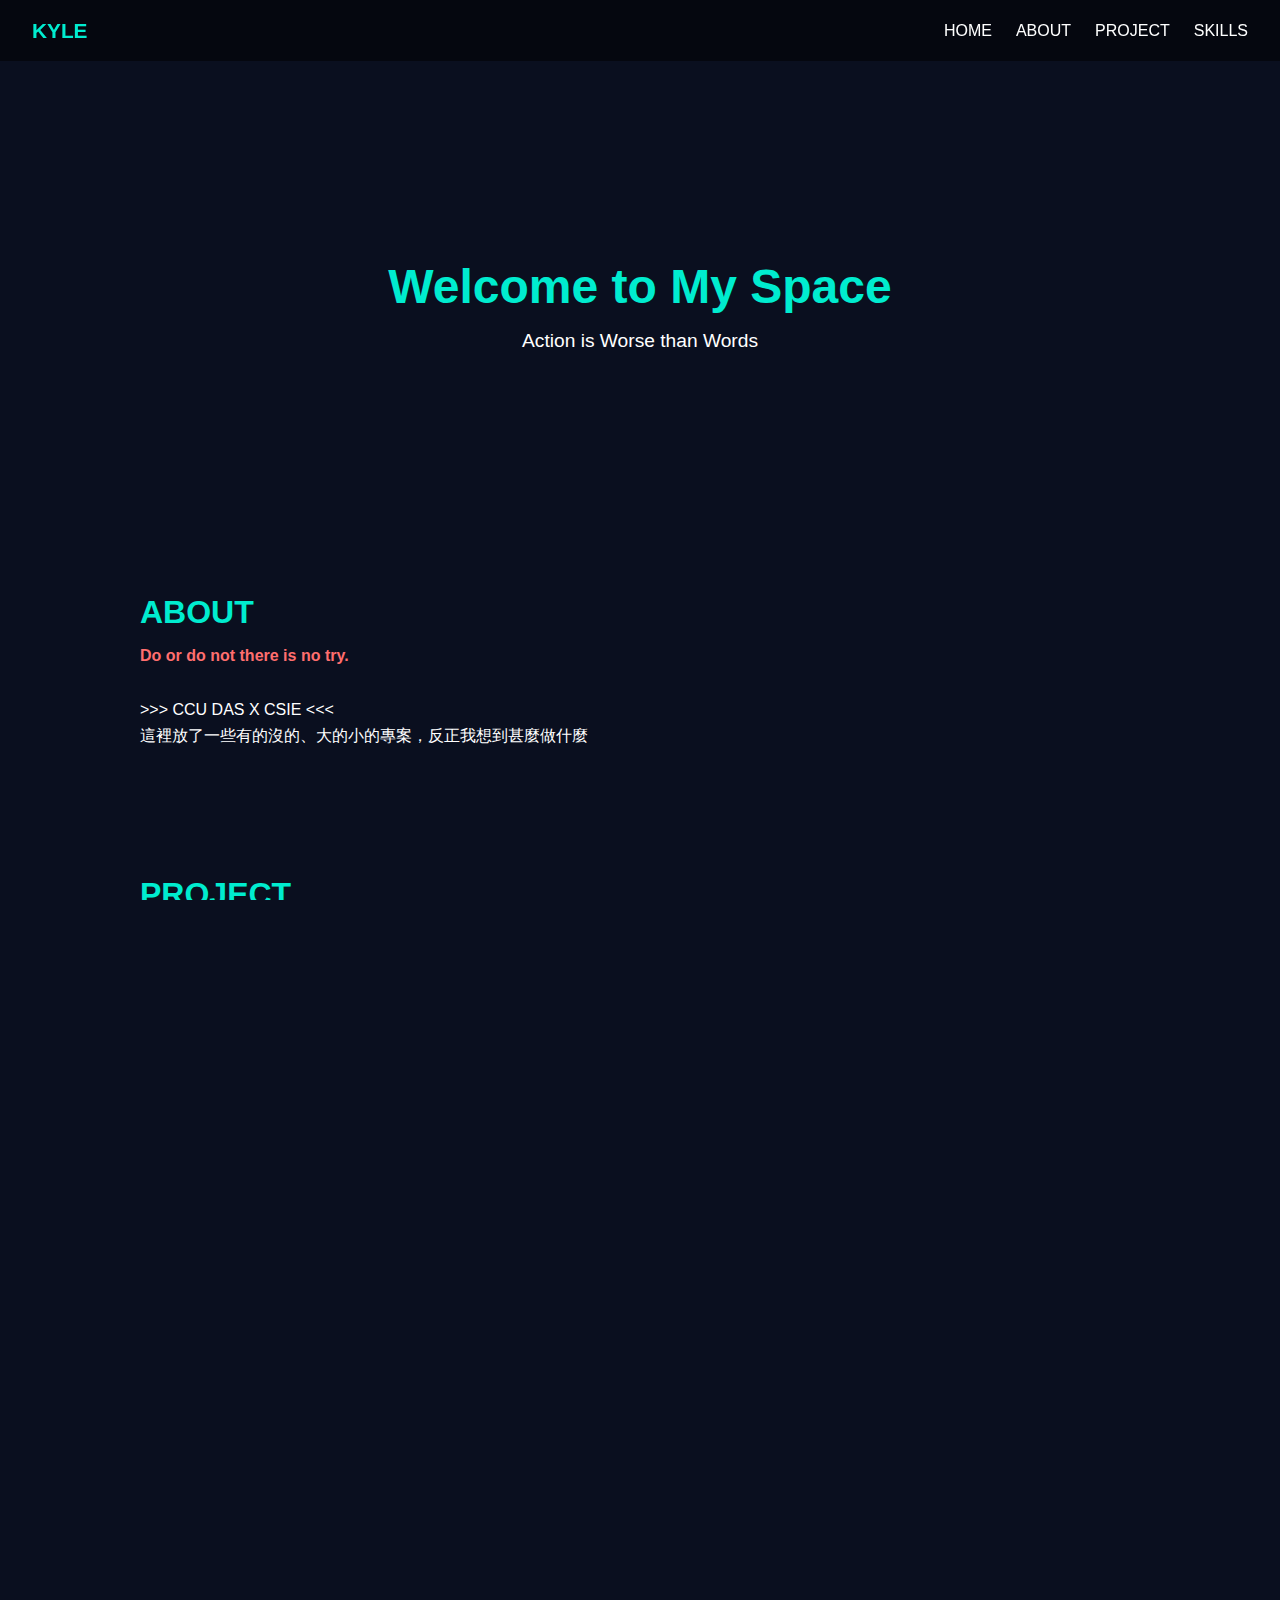
<file: index.html>
<!DOCTYPE html>
<html lang="zh-Hant">
<head>
  <meta charset="UTF-8" />
  <title>Kyle's Web</title>
  <meta name="viewport" content="width=device-width, initial-scale=1.0" />
  <!-- 引用外部CSS -->
  <link rel="stylesheet" href="styles.css" />
</head>
<body id="top">

  <!-- 頁首 (Sticky Header) -->
  <header class="header-section">
    <div class="logo">
      <!-- 圖片LOGO -->
      <h1>KYLE</h1>
    </div>
    <nav class="nav">
      <ul>
        <li><a href="#top">HOME</a></li>
        <li><a href="#about">ABOUT</a></li>
        <li><a href="#project">PROJECT</a></li>
        <li><a href="#skills">SKILLS</a></li>
      </ul>
    </nav>
  </header>

  <!-- Hero -->
  <section class="hero-section">
    <div class="hero-content">
      <h2>Welcome to My Space</h2>
      <p>Action is Worse than    Words</p>
    </div>
  </section>

  <!-- ABOUT 區域 -->
  <section id="about" class="about-section">
    <div class="inner-container">
      <h2 class="section-title">ABOUT</h2>
      <p class="motto-text">Do or do not there is no try.</p>
      <div class="about-text">
        <p>>>> CCU DAS X CSIE <<< <br>這裡放了一些有的沒的、大的小的專案，反正我想到甚麼做什麼</p>
      </div>
    </div>
  </section>

  <!-- PROJECT 區域 -->
  <section id="project" class="projects-section">
    <div class="inner-container">
      <h2 class="section-title">PROJECT</h2>

      <!-- 專案卡片 -->
      <div class="project-card">
        <h3>SLIDING</h3>
        <p>SLIDING是一款用UE5開發的中世紀奇幻風格2D橫向小遊戲，目標是獲取更多金幣蒐集許多SLIDER並與他們踏上旅途挑戰更高的關卡!</p>
        <div class="button-group">
          <a href="https://github.com/heetah/Final" class="btn neon-btn" target="_blank">View on GitHub</a>
          <a href="#none" class="btn neon-btn disabled" tabindex="-1" aria-disabled="true">Download</a>
          <a href="#none" class="btn neon-btn disabled">View in Page</a>
        </div>
      </div>

      <div class="project-card">
        <h3>Arduino Project</h3>
        <p>這裡有許多我製作的Arduino小專案，歡迎參考~</p>
        <div class="button-group">
          <a href="https://github.com/LU-MENG-YU/Arduino-Project" class="btn neon-btn" target="_blank">View on GitHub</a>
          <a href="#none" class="btn neon-btn disabled" tabindex="-1" aria-disabled="true">Download</a>
          <a href="#none" class="btn neon-btn disabled">View in Page</a>
        </div>
      </div>

      <div class="project-card">
        <h3>PBEG</h3>
        <p>Pokémon Ball Evolution Game 合成精靈球獲得更大更高級的精靈球吧~<br>目標是大師球!!!</p>
        <div class="button-group">
          <a href="https://github.com/410736030/PBEG" class="btn neon-btn" target="_blank">View on GitHub</a>
          <a href="#none" class="btn neon-btn disabled" tabindex="-1" aria-disabled="true">Download</a>
          <a href="PBEG.html" class="btn neon-btn">View in Page</a>
        </div>
      </div>

      <div class="project-card">
        <h3>Neon Shooter</h3>
        <p>Neon Shooter是一款在網頁上運行的 直向射擊遊戲。玩家控制飛船左右移動、發射子彈以擊敗不斷出現的敵人，並獲得更高的分數。</p>
        <div class="button-group">
          <a href="https://github.com/LU-MENG-YU/Neon-Shooter" class="btn neon-btn" target="_blank">View on GitHub</a>
          <a href="#none" class="btn neon-btn disabled" tabindex="-1" aria-disabled="true">Download</a>
          <a href="NeonShooter.html" class="btn neon-btn">View in Page</a>
        </div>
      </div>

    </div>
  </section>

  <!-- SKILLS -->
  <section id="skills" class="skills-section">
    <div class="inner-container">
      <h2 class="section-title">SKILLS</h2>
        <div class="skill-trees-container">
          
          <!-- 左邊：CSIE 技能樹 -->
          <div class="skill-tree skill-tree-csie">
            <h3>CSIE</h3>
            <ul>

              <li>
                <div class="skill-node">Programming</div>
                <ul>
                  <li>
                    <div class="skill-node">C / C++</div>
                  </li>
                  <li>
                    <div class="skill-node">Python</div>
                  </li>
                </ul>
              </li>

              <li>
                <div class="skill-node">Web Dev</div>
                <ul>
                  <li><div class="skill-node">HTML / CSS / JS</div></li>
                </ul>
              </li>

              <li>
                <div class="skill-node">Game Dev</div>
                <ul>
                  <li><div class="skill-node">UE5</div></li>
                  <li><div class="skill-node">Unity (Learning)</div></li>
                </ul>
              </li>

              <li>
                <div class="skill-node">Study</div>
                <ul>
                  <li><div class="skill-node">Approximation algorithms (Learning)</div></li>
                </ul>
              </li>

              <li>
                <div class="skill-node">Others</div>
                <ul>
                  <li><div class="skill-node">Line Bot (Learning)</div></li>
                </ul>
              </li>

            </ul>
          </div>
      
          <!-- 右邊：DAS 技能樹 (紅色 + 霓虹效果) -->
          <div class="skill-tree skill-tree-das">
            <h3>DAS</h3>
            <ul>

              <li>
                <div class="skill-node">Swimming</div>
                <ul>
                  <li><div class="skill-node">游泳C級裁判證</div></li>
                  <li><div class="skill-node">游泳C級教練證</div></li>
                </ul>
              </li>

              <li>
                <div class="skill-node">Modern Pentathlon</div>
                <ul>
                  <li><div class="skill-node">現代五項C級裁判證</div></li>
                </ul>
              </li>

              <li>
                <div class="skill-node">Others</div>
                <ul>
                  <li><div class="skill-node">SMRI<br>自體筋膜放鬆指導員</div></li>
                </ul>
              </li>

            </ul>
          </div>
    
        </div>
    </div>
  </section>
  

  <!-- 頁尾 -->
  <footer class="footer-section">
    <p>© 2025 KYLE,LU. All Rights Reserved.</p>
  </footer>

  <script src="script.js"></script>
</body>
</html>
</file>
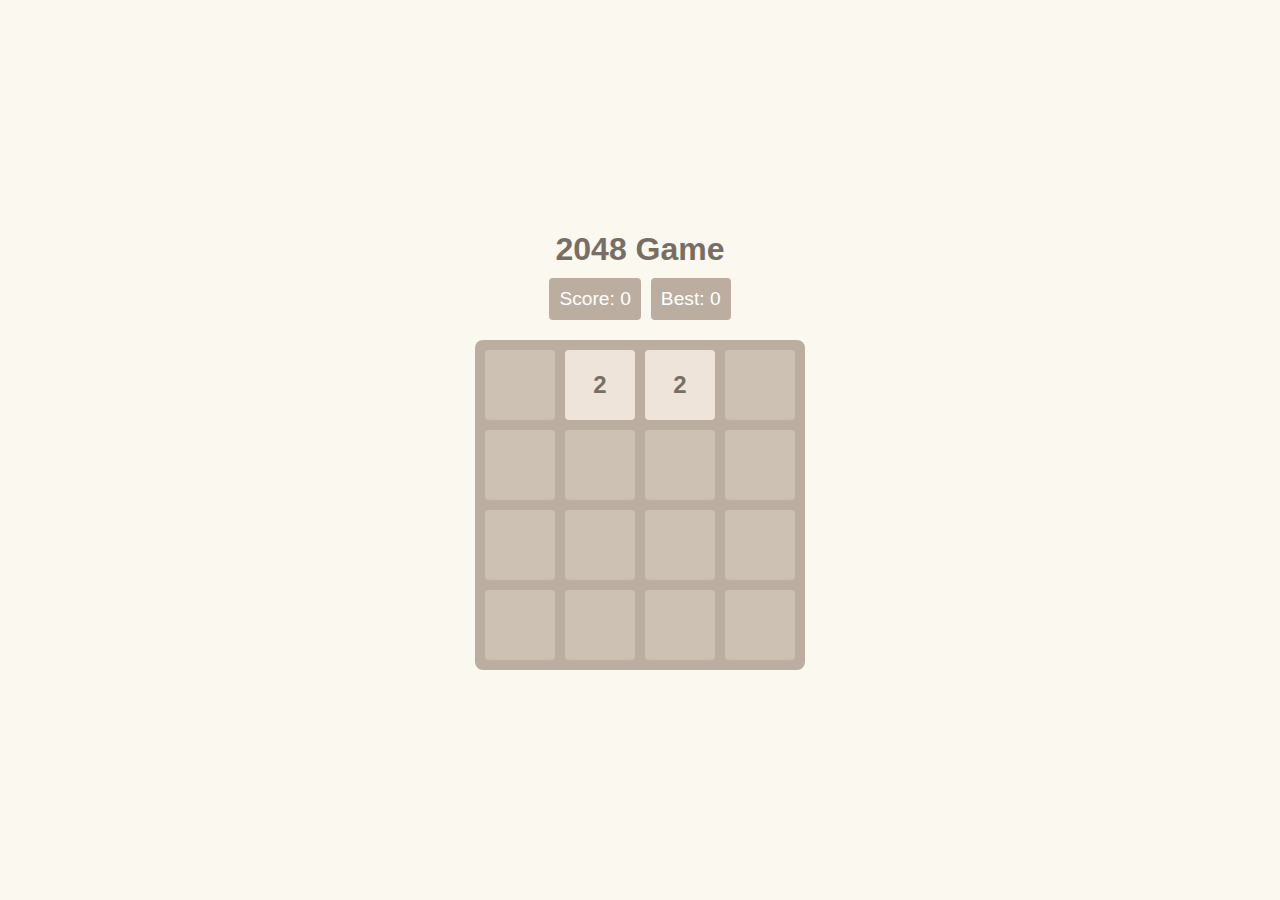
<file: 2048.html>
<!DOCTYPE html>
<html lang="en">
<head>
    <meta charset="UTF-8">
    <meta name="viewport" content="width=device-width, initial-scale=1.0">
    <title>2048 Game</title>
    <style>
        body {
            margin: 0;
            font-family: Arial, sans-serif;
            display: flex;
            justify-content: center;
            align-items: center;
            height: 100vh;
            background-color: #faf8ef;
        }

        #game-container {
            display: flex;
            flex-direction: column;
            align-items: center;
        }

        #header {
            text-align: center;
        }

        #header h1 {
            font-size: 2em;
            margin: 0;
            color: #776e65;
        }

        #header .score-container {
            display: flex;
            justify-content: center;
            gap: 10px;
            margin-top: 10px;
        }

        .score {
            background: #bbada0;
            color: #fff;
            font-size: 1.2em;
            padding: 10px;
            border-radius: 4px;
        }

        #game-board {
            display: grid;
            grid-template-columns: repeat(4, 1fr);
            gap: 10px;
            background-color: #bbada0;
            padding: 10px;
            border-radius: 8px;
            margin-top: 20px;
        }

        .tile {
            width: 70px;
            height: 70px;
            background-color: #cdc1b4;
            border-radius: 4px;
            display: flex;
            justify-content: center;
            align-items: center;
            font-size: 1.5em;
            font-weight: bold;
            color: #776e65;
        }

        #game-over {
            display: none;
            position: absolute;
            top: 0;
            left: 0;
            width: 100%;
            height: 100%;
            background: rgba(0, 0, 0, 0.5);
            color: white;
            font-size: 2em;
            font-weight: bold;
            justify-content: center;
            align-items: center;
            flex-direction: column;
            z-index: 1000;
        }

        #restart-button {
            margin-top: 20px;
            padding: 10px 20px;
            background: #8f7a66;
            color: white;
            border: none;
            border-radius: 5px;
            font-size: 1em;
            cursor: pointer;
        }

        @media (max-width: 600px) {
            .tile {
                width: 50px;
                height: 50px;
                font-size: 1em;
            }

            #game-board {
                gap: 5px;
                padding: 5px;
            }
        }
    </style>
</head>
<body>
    <div id="game-container">
        <div id="header">
            <h1>2048 Game</h1>
            <div class="score-container">
                <div class="score" id="current-score">Score: 0</div>
                <div class="score" id="best-score">Best: 0</div>
            </div>
        </div>
        <div id="game-board"></div>
        <div id="game-over">
            <div>Game Over</div>
            <button id="restart-button">Restart</button>
        </div>
    </div>

    <script>
        // Game Variables
        const boardSize = 4;
        let board = [];
        let score = 0;
        let touchStartX = 0;
        let touchStartY = 0;
        let touchEndX = 0;
        let touchEndY = 0;

        document.addEventListener('touchmove', function (e) {
            e.preventDefault();
        }, { passive: false });


        // Utility Functions
        const saveBestScore = () => {
            const bestScore = localStorage.getItem('bestScore') || 0;
            if (score > bestScore) {
                localStorage.setItem('bestScore', score);
            }
        };

        const loadBestScore = () => {
            return localStorage.getItem('bestScore') || 0;
        };

        const updateScoreDisplay = () => {
            document.getElementById('current-score').textContent = `Score: ${score}`;
            document.getElementById('best-score').textContent = `Best: ${loadBestScore()}`;
        };

        const initBoard = () => {
            board = Array(boardSize).fill().map(() => Array(boardSize).fill(0));
            addRandomTile();
            addRandomTile();
            renderBoard();
        };

        const addRandomTile = () => {
            const emptyCells = [];
            board.forEach((row, i) => {
                row.forEach((cell, j) => {
                    if (cell === 0) emptyCells.push([i, j]);
                });
            });
            if (emptyCells.length > 0) {
                const [x, y] = emptyCells[Math.floor(Math.random() * emptyCells.length)];
                board[x][y] = Math.random() > 0.1 ? 2 : 4;
            }
        };

        const renderBoard = () => {
            const gameBoard = document.getElementById('game-board');
            gameBoard.innerHTML = '';
            board.forEach(row => {
                row.forEach(cell => {
                    const tile = document.createElement('div');
                    tile.className = 'tile';
                    tile.textContent = cell > 0 ? cell : '';
                    tile.style.backgroundColor = getTileColor(cell);
                    gameBoard.appendChild(tile);
                });
            });
        };

        const getTileColor = value => {
            const colors = {
                0: '#cdc1b4',
                2: '#eee4da',
                4: '#ede0c8',
                8: '#f2b179',
                16: '#f59563',
                32: '#f67c5f',
                64: '#f65e3b',
                128: '#edcf72',
                256: '#edcc61',
                512: '#edc850',
                1024: '#edc53f',
                2048: '#edc22e'
            };
            return colors[value] || '#3c3a32';
        };

        const slideRow = row => {
            const nonZero = row.filter(val => val);
            const zeros = Array(boardSize - nonZero.length).fill(0);
            return [...nonZero, ...zeros];
        };

        const combineRow = row => {
            for (let i = 0; i < row.length - 1; i++) {
                if (row[i] === row[i + 1] && row[i] !== 0) {
                    row[i] *= 2;
                    row[i + 1] = 0;
                    score += row[i];
                }
            }
            return row;
        };

        const slideAndCombine = row => combineRow(slideRow(row));

        const rotateBoard = () => {
            const newBoard = Array(boardSize).fill().map(() => Array(boardSize).fill(0));
            for (let i = 0; i < boardSize; i++) {
                for (let j = 0; j < boardSize; j++) {
                    newBoard[j][boardSize - 1 - i] = board[i][j];
                }
            }
            return newBoard;
        };

        const isGameOver = () => {
            for (let i = 0; i < boardSize; i++) {
                for (let j = 0; j < boardSize; j++) {
                    if (board[i][j] === 0) return false;
                    if (j < boardSize - 1 && board[i][j] === board[i][j + 1]) return false;
                    if (i < boardSize - 1 && board[i][j] === board[i + 1][j]) return false;
                }
            }
            return true;
        };

        const handleGameOver = () => {
            document.getElementById('game-over').style.display = 'flex';
        };

        const handleMove = direction => {
            let rotated = false;
            if (direction === 'up' || direction === 'down') {
                board = rotateBoard();
                rotated = true;
            }

            if (direction === 'right' || direction === 'down') {
                board = board.map(row => slideAndCombine(row.reverse()).reverse());
            } else {
                board = board.map(row => slideAndCombine(row));
            }

            if (rotated) {
                board = rotateBoard();
                board = rotateBoard();
                board = rotateBoard();
            }

            addRandomTile();
            renderBoard();
            updateScoreDisplay();
            saveBestScore();

            if (isGameOver()) {
                handleGameOver();
            }
        };

        const handleTouchStart = e => {
            touchStartX = e.touches[0].clientX;
            touchStartY = e.touches[0].clientY;
        };

        const handleTouchEnd = e => {
            touchEndX = e.changedTouches[0].clientX;
            touchEndY = e.changedTouches[0].clientY;

            const dx = touchEndX - touchStartX;
            const dy = touchEndY - touchStartY;

            if (Math.abs(dx) > Math.abs(dy)) {
                if (dx > 0) {
                    handleMove('right');
                } else {
                    handleMove('left');
                }
            } else {
                if (dy > 0) {
                    handleMove('up');
                } else {
                    handleMove('down');
                }
            }
        };

        document.addEventListener('keydown', e => {
            switch (e.key) {
                case 'ArrowUp':
                    handleMove('down');
                    break;
                case 'ArrowDown':
                    handleMove('up');
                    break;
                case 'ArrowLeft':
                    handleMove('left');
                    break;
                case 'ArrowRight':
                    handleMove('right');
                    break;
            }
        });

        document.addEventListener('touchstart', handleTouchStart);
        document.addEventListener('touchend', handleTouchEnd);

        document.getElementById('restart-button').addEventListener('click', () => {
            score = 0;
            initBoard();
            updateScoreDisplay();
            document.getElementById('game-over').style.display = 'none';
        });

        // Initialize Game
        initBoard();
        updateScoreDisplay();
    </script>
</body>
</html>
</file>
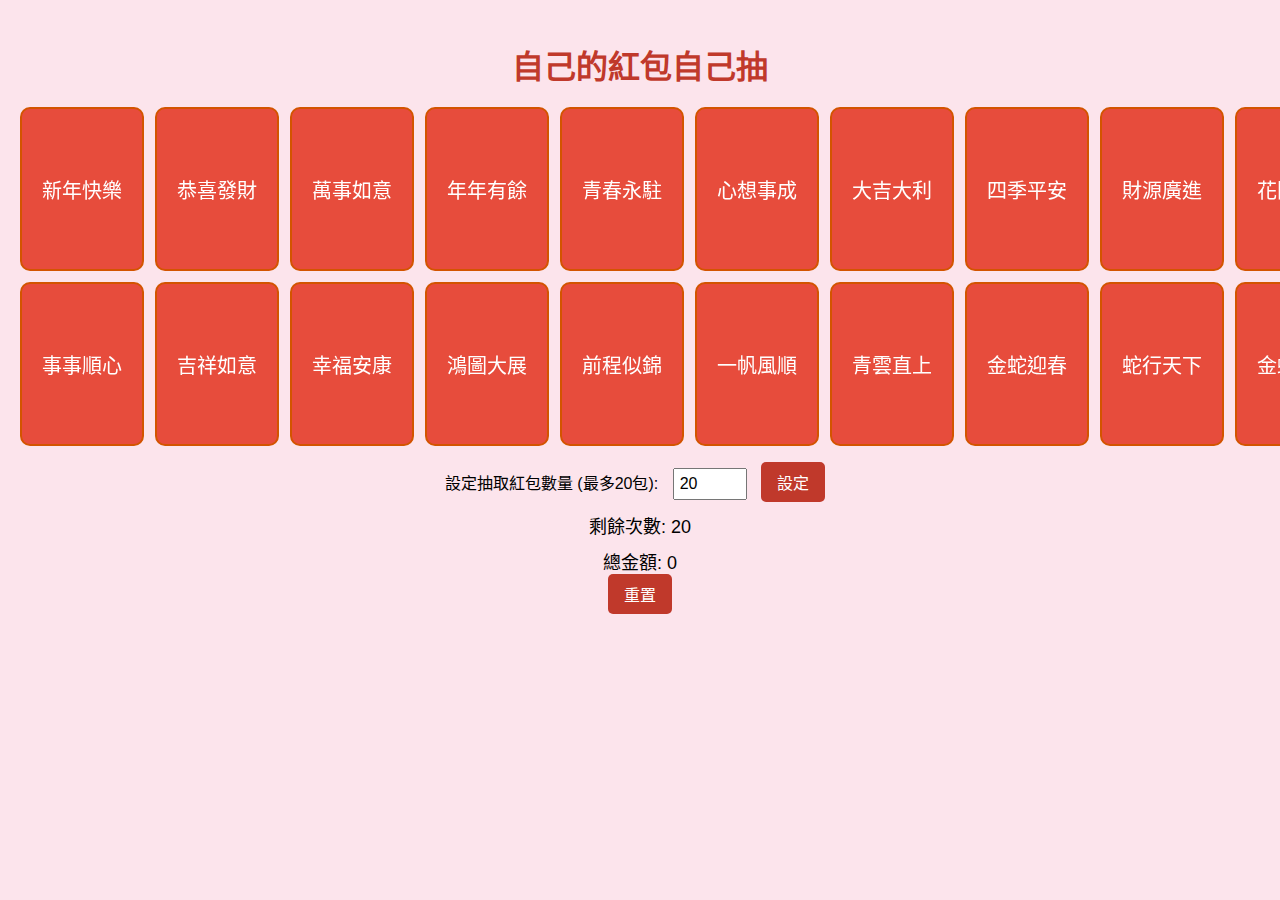
<file: envelopelottery.html>
<!DOCTYPE html>
<html lang="zh-TW">
<head>
  <meta charset="UTF-8">
  <title>自己的紅包自己抽</title>
  <style>
    /* 基本樣式 */
    body {
      font-family: Arial, sans-serif;
      background-color: #fce4ec; /* 柔和背景色 */
      margin: 0;
      padding: 20px;
      text-align: center;
    }
    h1 {
      color: #c0392b;
      margin-bottom: 20px;
    }
    /* 卡牌（紅包）容器 */
    .envelope-container {
      display: grid;
      grid-template-columns: repeat(10, 1fr);
      grid-gap: 15px;
      justify-items: center;
      margin-bottom: 0px;
    }
    /* 卡牌基礎設定，採用 3D 翻轉效果 */
    .card {
      width: 120px;
      height: 160px;
      perspective: 1000px;
      cursor: pointer;
    }
    .card-inner {
      position: relative;
      width: 100%;
      height: 100%;
      transition: transform 0.6s;
      transform-style: preserve-3d;
    }
    /* 當卡牌加上 .flipped 時，執行翻轉 */
    .card.flipped .card-inner {
      transform: rotateY(180deg);
    }
    .card-face {
      position: absolute;
      width: 100%;
      height: 100%;
      backface-visibility: hidden;
      border: 2px solid #d35400;
      border-radius: 10px;
      display: flex;
      align-items: center;
      justify-content: center;
    }
    /* 紅包封面：紅底白字 */
    .card-front {
      background-color: #e74c3c;
      color: #fff;
      font-size: 20px;
    }
    /* 翻轉後顯示的獎金面：金色背景、深紅文字 */
    .card-back {
      background-color: #f1c40f;
      color: #c0392b;
      font-size: 24px;
      transform: rotateY(180deg);
    }
    /* 控制區：設定抽包數、顯示剩餘次數、總金額及重置按鈕 */
    .controls {
      margin-top: 20px;
    }
    .controls input[type="number"] {
      width: 60px;
      padding: 5px;
      font-size: 16px;
      margin-left: 10px;
    }
    .controls button {
      padding: 8px 16px;
      font-size: 16px;
      margin: 0 10px;
      background-color: #c0392b;
      color: #fff;
      border: none;
      border-radius: 5px;
      cursor: pointer;
    }
    .controls button:hover {
      background-color: #e74c3c;
    }
    .info {
      font-size: 18px;
      margin-top: 10px;
    }
  </style>
</head>
<body>
  <h1>自己的紅包自己抽</h1>
  
  <!-- 紅包卡牌容器：10個卡牌以兩排顯示 -->
  <div class="envelope-container">
    <!-- 每個卡牌內含一個 card-inner，裡面有正面與反面 -->
    <div class="card envelope" data-index="0">
      <div class="card-inner">
        <div class="card-face card-front">新年快樂</div>
        <div class="card-face card-back"><span class="prize"></span></div>
      </div>
    </div>
    <div class="card envelope" data-index="1">
      <div class="card-inner">
        <div class="card-face card-front">恭喜發財</div>
        <div class="card-face card-back"><span class="prize"></span></div>
      </div>
    </div>
    <div class="card envelope" data-index="2">
      <div class="card-inner">
        <div class="card-face card-front">萬事如意</div>
        <div class="card-face card-back"><span class="prize"></span></div>
      </div>
    </div>
    <div class="card envelope" data-index="3">
      <div class="card-inner">
        <div class="card-face card-front">年年有餘</div>
        <div class="card-face card-back"><span class="prize"></span></div>
      </div>
    </div>
    <div class="card envelope" data-index="4">
      <div class="card-inner">
        <div class="card-face card-front">青春永駐</div>
        <div class="card-face card-back"><span class="prize"></span></div>
      </div>
    </div>
    <div class="card envelope" data-index="5">
      <div class="card-inner">
        <div class="card-face card-front">心想事成</div>
        <div class="card-face card-back"><span class="prize"></span></div>
      </div>
    </div>
    <div class="card envelope" data-index="6">
      <div class="card-inner">
        <div class="card-face card-front">大吉大利</div>
        <div class="card-face card-back"><span class="prize"></span></div>
      </div>
    </div>
    <div class="card envelope" data-index="7">
      <div class="card-inner">
        <div class="card-face card-front">四季平安</div>
        <div class="card-face card-back"><span class="prize"></span></div>
      </div>
    </div>
    <div class="card envelope" data-index="8">
      <div class="card-inner">
        <div class="card-face card-front">財源廣進</div>
        <div class="card-face card-back"><span class="prize"></span></div>
      </div>
    </div>
    <div class="card envelope" data-index="9">
      <div class="card-inner">
        <div class="card-face card-front">花開富貴</div>
        <div class="card-face card-back"><span class="prize"></span></div>
      </div>
    </div>
    <div class="card envelope" data-index="0">
        <div class="card-inner">
          <div class="card-face card-front">事事順心</div>
          <div class="card-face card-back"><span class="prize"></span></div>
        </div>
      </div>
      <div class="card envelope" data-index="1">
        <div class="card-inner">
          <div class="card-face card-front">吉祥如意</div>
          <div class="card-face card-back"><span class="prize"></span></div>
        </div>
      </div>
      <div class="card envelope" data-index="2">
        <div class="card-inner">
          <div class="card-face card-front">幸福安康</div>
          <div class="card-face card-back"><span class="prize"></span></div>
        </div>
      </div>
      <div class="card envelope" data-index="3">
        <div class="card-inner">
          <div class="card-face card-front">鴻圖大展</div>
          <div class="card-face card-back"><span class="prize"></span></div>
        </div>
      </div>
      <div class="card envelope" data-index="4">
        <div class="card-inner">
          <div class="card-face card-front">前程似錦</div>
          <div class="card-face card-back"><span class="prize"></span></div>
        </div>
      </div>
      <div class="card envelope" data-index="5">
        <div class="card-inner">
          <div class="card-face card-front">一帆風順</div>
          <div class="card-face card-back"><span class="prize"></span></div>
        </div>
      </div>
      <div class="card envelope" data-index="6">
        <div class="card-inner">
          <div class="card-face card-front">青雲直上</div>
          <div class="card-face card-back"><span class="prize"></span></div>
        </div>
      </div>
      <div class="card envelope" data-index="7">
        <div class="card-inner">
          <div class="card-face card-front">金蛇迎春</div>
          <div class="card-face card-back"><span class="prize"></span></div>
        </div>
      </div>
      <div class="card envelope" data-index="8">
        <div class="card-inner">
          <div class="card-face card-front">蛇行天下</div>
          <div class="card-face card-back"><span class="prize"></span></div>
        </div>
      </div>
      <div class="card envelope" data-index="9">
        <div class="card-inner">
          <div class="card-face card-front">金蛇添翼</div>
          <div class="card-face card-back"><span class="prize"></span></div>
        </div>
      </div>
  </div>
  
  <!-- 控制區：設定抽取包數、顯示剩餘次數與總金額、重置按鈕 -->
  <div class="controls">
    <label for="drawCount">設定抽取紅包數量 (最多20包): </label>
    <input type="number" id="drawCount" value="20" min="1" max="20">
    <button id="setDrawCount">設定</button>
    <div class="info">剩餘次數: <span id="remainingDraws">20</span></div>
    <div class="info">總金額: <span id="totalAmount">0</span></div>
    <button id="resetBtn">重置</button>
  </div>
  
  <script>
    /**********************
     * 後台獎金機率設定 *
     * 可依需求修改金額與機率 (注意所有機率總和必須為 1)
     **********************/
    const prizeConfig = [
      { amount: 10, probability:  0.40 },
      { amount: 20, probability:  0.30 },
      { amount: 50, probability:  0.20 },
      { amount: 100, probability: 0.10 }
    ];

    // 遊戲初始狀態
    let totalAmount = 0;
    let remainingDraws = 20; // 預設可抽包數
    let maxDraws = 20;     // 由使用者設定

    // 取得頁面上各項元素
    const remainingDrawsDisplay = document.getElementById("remainingDraws");
    const totalAmountDisplay = document.getElementById("totalAmount");
    const drawCountInput = document.getElementById("drawCount");
    const setDrawCountButton = document.getElementById("setDrawCount");
    const resetButton = document.getElementById("resetBtn");
    const envelopes = document.querySelectorAll(".envelope");

    // 更新介面上的剩餘次數與總金額
    function updateUI() {
      remainingDrawsDisplay.textContent = remainingDraws;
      totalAmountDisplay.textContent = totalAmount;
    }

    // 依機率取得一筆獎金數值
    function getRandomPrize() {
      let rand = Math.random();
      let cumulative = 0;
      for (let i = 0; i < prizeConfig.length; i++) {
        cumulative += prizeConfig[i].probability;
        if (rand < cumulative) {
          return prizeConfig[i].amount;
        }
      }
      return 0;
    }

    // 為每個紅包卡牌加入點擊事件
    envelopes.forEach(card => {
      card.addEventListener("click", function() {
        // 若該卡牌已翻開或剩餘抽取次數用完，就不處理
        if (card.classList.contains("flipped") || remainingDraws <= 0) {
          return;
        }
        // 加上 .flipped 觸發翻轉動畫
        card.classList.add("flipped");
        // 取得顯示獎金的區域
        const prizeElem = card.querySelector(".prize");
        // 模擬動畫延遲 (約 300ms 後顯示獎金)
        setTimeout(() => {
          const prize = getRandomPrize();
          // 如果金額為 0 則顯示鼓勵語「再接再厲」
          prizeElem.textContent = prize > 0 ? prize : "再接再厲";
          totalAmount += prize;
          remainingDraws--;
          updateUI();
        }, 300);
      });
    });

    // 「設定」按鈕：設定可抽取紅包數量 (需介於 1 ~ 20)
    setDrawCountButton.addEventListener("click", function() {
      let count = parseInt(drawCountInput.value);
      if (isNaN(count) || count < 1 || count > envelopes.length) {
        alert("請輸入 1 到 20 之間的數字");
        drawCountInput.value = maxDraws;
        return;
      }
      maxDraws = count;
      remainingDraws = count;
      // 設定後重置遊戲（所有紅包回復未翻開）
      resetGame();
      updateUI();
    });

    // 重置遊戲狀態：所有紅包回復、總金額與剩餘次數重設
    function resetGame() {
      totalAmount = 0;
      remainingDraws = maxDraws;
      envelopes.forEach(card => {
        card.classList.remove("flipped");
        const prizeElem = card.querySelector(".prize");
        prizeElem.textContent = "";
      });
      updateUI();
    }

    // 「重置」按鈕事件
    resetButton.addEventListener("click", function() {
      resetGame();
    });

    // 初始更新 UI
    updateUI();
  </script>
</body>
</html>
</file>
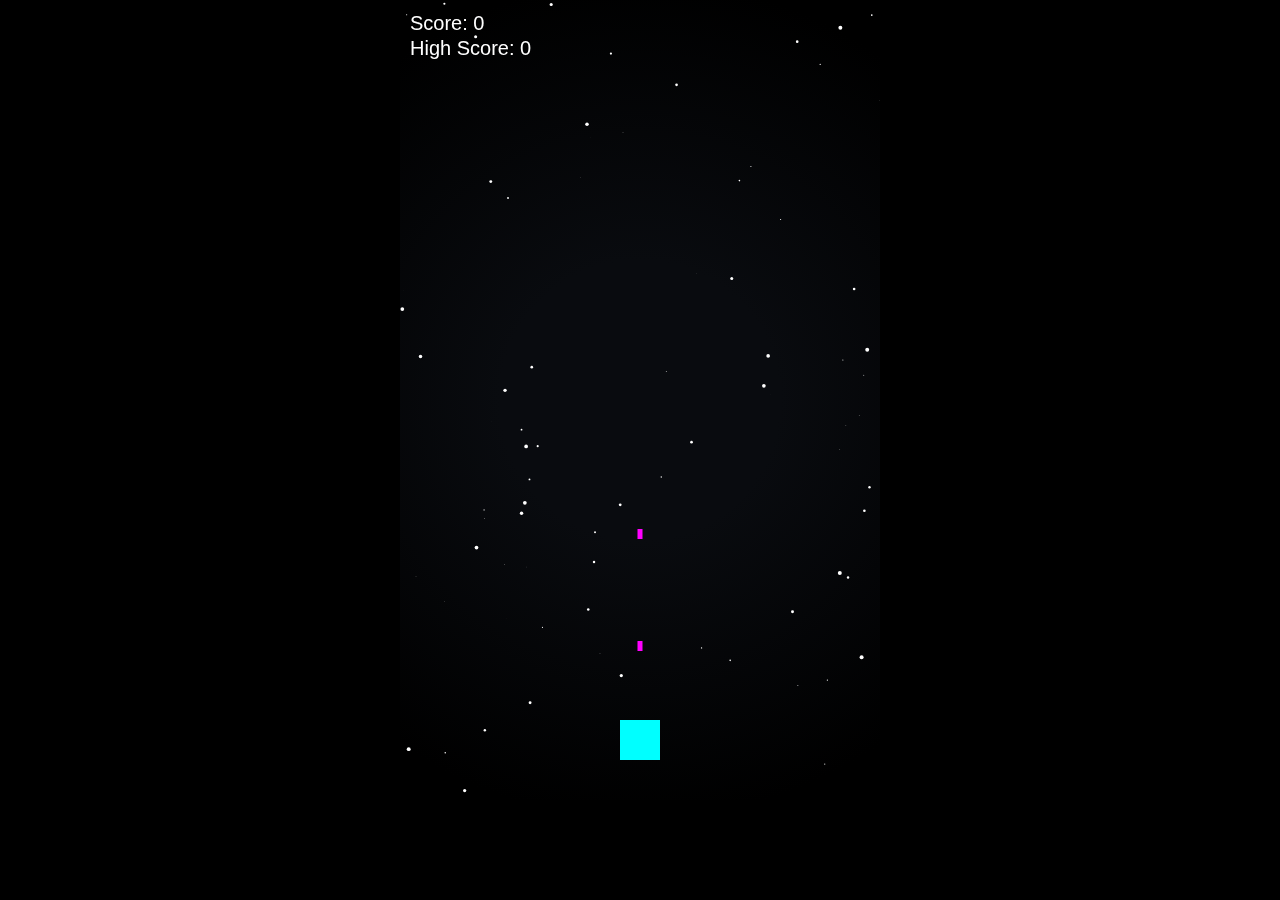
<file: NeonShooter.html>
<!DOCTYPE html>
<html lang="zh-TW">
<head>
  <meta charset="UTF-8" />
  <meta name="viewport" content="width=device-width, initial-scale=1.0"/>
  <title>Neon Shooter</title>
  <style>
    /* --- 全局設定 --- */
    html, body {
      margin: 0;
      padding: 0;
      background: #000;
      overflow: hidden;
      font-family: sans-serif;
    }

    body {
      -webkit-user-select: none;
      -webkit-touch-callout: none;
      -webkit-text-size-adjust: none;
      -webkit-overflow-scrolling: touch;
      user-select: none;
    }

    canvas {
      display: block;
      margin: 0 auto;
      background: radial-gradient(circle at center, #090b0f 30%, #000 90%);
      position: relative;
      z-index: 1; /* 讓星空背景在下方畫布後面 */
    }

    /* --- 手機上的虛擬按鈕 --- */
    .touch-controls {
      position: fixed;
      bottom: 20px;
      left: 50%;
      transform: translateX(-50%);
      display: flex;
      gap: 10px;
      z-index: 9999; /* 以免被其他元素遮蓋 */
    }
    .touch-controls.hidden {
      display: none; /* 用來隱藏元素的 class */
    }
    .btn_left {
      width: 60px;
      height: 60px;
      border: 2px solid #fff;
      border-radius: 50%;
      background: rgba(255,255,255,0.1);
      color: #fff;
      font-size: 14px;
      display: flex;
      align-items: center;
      justify-content: center;
      user-select: none;
      cursor: pointer;
      left: 10%;
    }
    .btn_right {
      width: 60px;
      height: 60px;
      border: 2px solid #fff;
      border-radius: 50%;
      background: rgba(255,255,255,0.1);
      color: #fff;
      font-size: 14px;
      display: flex;
      align-items: center;
      justify-content: center;
      user-select: none;
      cursor: pointer;
      right: 10%;
    }
    .btn:active {
      background: rgba(255,255,255,0.3);
    }

    /* --- 遊戲結束的重來按鈕 --- */
    #restartBtn {
      position: absolute;
      top: 60%;
      left: 50%;
      transform: translate(-50%, -50%);
      padding: 16px 24px;
      font-size: 18px;
      background-color: rgba(255, 100, 100, 0.8);
      color: #fff;
      border: none;
      border-radius: 8px;
      cursor: pointer;
      z-index: 10000;
      display: none; /* 遊戲結束時才顯示 */
    }
    #restartBtn:hover {
      background-color: rgba(255, 100, 100, 1);
    }
  </style>
</head>

<body>
  <!-- 遊戲畫布 -->
  <canvas id="gameCanvas" width="480" height="800"></canvas>
  
  <!-- 手機用虛擬按鈕，預設先顯示，稍後用JS動態決定是否隱藏 -->
  <div class="touch-controls" id="touchControls">
    <div class="btn_left" id="leftBtn">←</div>
    <div class="btn_right" id="rightBtn">→</div>
  </div>

  <!-- 重來按鈕 -->
  <button id="restartBtn">Restart</button>

  <script>
    /**********************************
     * 0. 判斷是否為手機裝置並動態顯示按鈕
     **********************************/
    function isMobileDevice() {
      return /Android|iPhone|iPad|iPod|Opera Mini|IEMobile|WPDesktop/i.test(navigator.userAgent);
    }

    window.addEventListener('DOMContentLoaded', () => {
      const touchControls = document.getElementById('touchControls');
      // 偵測裝置，若非手機，就隱藏虛擬按鈕
      if (!isMobileDevice()) {
        touchControls.classList.add('hidden');
      }
    });

    /********************
     *  1. 基本參數設定  *
     ********************/
    const canvas = document.getElementById('gameCanvas');
    const ctx = canvas.getContext('2d');

    const CANVAS_WIDTH = canvas.width;
    const CANVAS_HEIGHT = canvas.height;

    // 玩家飛船
    let player = {
      x: CANVAS_WIDTH / 2,
      y: CANVAS_HEIGHT - 60,
      width: 40,
      height: 40,
      speed: 5,
      color: '#0ff',
      movingLeft: false,
      movingRight: false
    };

    // 子彈、敵人、爆炸、星星
    let bullets = [];
    let enemies = [];
    let explosions = []; // 爆炸效果
    let stars = [];      // 星星背景

    // 時間控制
    let lastEnemySpawnTime = 0;
    const enemySpawnInterval = 1000; // 毫秒(1秒產生一個敵人)
    let lastBulletTime = 0;
    const bulletInterval = 250;      // 毫秒(子彈自動發射間隔)

    // 分數
    let score = 0;
    let highScore = 0; // 從 localStorage 讀取或初始為0
    let gameOver = false;

    // DOM 元素
    const restartBtn = document.getElementById('restartBtn');
    const leftBtn = document.getElementById('leftBtn');
    const rightBtn = document.getElementById('rightBtn');
    const shootBtn = document.getElementById('shootBtn');

    /********************
     *  2. 音效載入示例  *
     ********************/
    // 若沒有這些音檔，可自行調整或註解相關代碼
    const bulletSound = new Audio('');
    const explosionSound = new Audio('https://github.com/LU-MENG-YU/Neon-Shooter/raw/refs/heads/main/explosion.wav');
    const gameOverSound = new Audio('https://github.com/LU-MENG-YU/Neon-Shooter/raw/refs/heads/main/gameover.wav');
    const BackGroundSound = new Audio('https://github.com/LU-MENG-YU/Neon-Shooter/raw/refs/heads/main/BG.wav');

    function playSound(sound) {
      if (!sound) return;
      sound.currentTime = 0; // 從頭開始播
      sound.play().catch(e => {
        // 部分瀏覽器需要使用者互動後才能播放音效，可在此提示或略過
      });
    }
    playSound(BackGroundSound);

    /********************
     *  3. 遊戲初始化   *
     ********************/
    function initGame() {
      // 從 localStorage 讀取最高分
      highScore = localStorage.getItem('NeonShooterHighScore') || 0;

      // 重置玩家資料
      player = {
        x: CANVAS_WIDTH / 2,
        y: CANVAS_HEIGHT - 60,
        width: 40,
        height: 40,
        speed: 5,
        color: '#0ff',
        movingLeft: false,
        movingRight: false
      };

      // 重置遊戲物件
      bullets = [];
      enemies = [];
      explosions = [];
      stars = [];

      // 重置分數及控制
      score = 0;
      gameOver = false;
      lastEnemySpawnTime = 0;
      lastBulletTime = 0;

      // 產生初始星星
      createStars(80);

      // 隱藏重來按鈕
      restartBtn.style.display = 'none';
    }

    /********************
     *  4. 事件監聽設定  *
     ********************/
    // 手機虛擬按鈕
    leftBtn.addEventListener('touchstart', () => { player.movingLeft = true; });
    leftBtn.addEventListener('touchend', () => { player.movingLeft = false; });
    rightBtn.addEventListener('touchstart', () => { player.movingRight = true; });
    rightBtn.addEventListener('touchend', () => { player.movingRight = false; });
    // 如果還想要手動射擊，可保留 shootBtn：
    // shootBtn.addEventListener('touchstart', shoot);

    // 鍵盤事件
    window.addEventListener('keydown', (e) => {
      if (e.code === 'ArrowLeft') player.movingLeft = true;
      if (e.code === 'ArrowRight') player.movingRight = true;
      // 如果想要PC上空白鍵也能發射，可保留：
      // if (e.code === 'Space') shoot();
    });
    window.addEventListener('keyup', (e) => {
      if (e.code === 'ArrowLeft') player.movingLeft = false;
      if (e.code === 'ArrowRight') player.movingRight = false;
    });

    // 重來按鈕
    restartBtn.addEventListener('click', () => {
      initGame();
      requestAnimationFrame(update);
    });

    /********************
     *  5. 遊戲主要流程  *
     ********************/
    function update(timestamp) {
      if (gameOver) return; // 若結束就不再更新

      // 清空畫布
      ctx.clearRect(0, 0, CANVAS_WIDTH, CANVAS_HEIGHT);

      // 更新並繪製星星背景
      updateStars();

      // 移動玩家
      if (player.movingLeft && (player.x - player.width / 2) > 0) {
        player.x -= player.speed;
      }
      if (player.movingRight && (player.x + player.width / 2) < CANVAS_WIDTH) {
        player.x += player.speed;
      }
      // 繪製玩家
      drawPlayer();

      // 自動發射子彈
      if (timestamp - lastBulletTime > bulletInterval) {
        shoot();
        lastBulletTime = timestamp;
      }

      // 更新子彈
      for (let i = 0; i < bullets.length; i++) {
        const b = bullets[i];
        b.y -= b.speed;
        // 繪製子彈
        ctx.fillStyle = b.color;
        ctx.fillRect(b.x - b.width/2, b.y - b.height/2, b.width, b.height);
        // 超出畫面上方移除
        if (b.y + b.height < 0) {
          bullets.splice(i, 1);
          i--;
        }
      }

      // 產生敵人
      if (timestamp - lastEnemySpawnTime > enemySpawnInterval) {
        spawnEnemy();
        lastEnemySpawnTime = timestamp;
      }

      // 更新敵人
      for (let j = 0; j < enemies.length; j++) {
        const e = enemies[j];
        e.y += e.speed;
        // 繪製敵人
        ctx.fillStyle = e.color;
        ctx.fillRect(e.x, e.y, e.width, e.height);

        // 子彈打到敵人
        for (let i = 0; i < bullets.length; i++) {
          const b = bullets[i];
          if (isColliding(b, e)) {
            // 敵人爆炸
            createExplosion(e.x + e.width/2, e.y + e.height/2);
            playSound(explosionSound);

            // 移除敵人 & 子彈
            enemies.splice(j, 1);
            bullets.splice(i, 1);
            score++;
            j--;
            break;
          }
        }

        // 敵人撞到玩家
        if (isColliding(player, e)) {
          // 玩家爆炸
          createExplosion(player.x, player.y);
          // 敵人爆炸
          createExplosion(e.x + e.width/2, e.y + e.height/2);
          playSound(explosionSound);

          // 遊戲結束流程
          gameOverSequence();
          return;
        }

        // 敵人超出螢幕底部
        if (e.y > CANVAS_HEIGHT) {
          enemies.splice(j, 1);
          j--;
        }
      }

      // 更新並繪製爆炸特效
      updateExplosions();

      // 分數顯示
      ctx.fillStyle = '#fff';
      ctx.font = '20px Arial';
      ctx.fillText('Score: ' + score, 10, 30);
      ctx.fillText('High Score: ' + highScore, 10, 55);

      requestAnimationFrame(update);
    }

    /********************
     *  6. 函式區塊     *
     ********************/

    // 發射子彈
    function shoot() {
      bullets.push({
        x: player.x,
        y: player.y - 10,
        width: 5,
        height: 10,
        speed: 7,
        color: '#f0f'
      });
      playSound(bulletSound);
    }

    // 產生敵人
    function spawnEnemy() {
      const enemyWidth = 40;
      const enemyHeight = 40;
      const x = Math.random() * (CANVAS_WIDTH - enemyWidth);
      enemies.push({
        x: x,
        y: -enemyHeight,
        width: enemyWidth,
        height: enemyHeight,
        speed: 2 + Math.random() * 3,
        color: 'hsl(' + Math.floor(Math.random() * 360) + ', 80%, 60%)'
      });
    }

    // 繪製玩家
    function drawPlayer() {
      ctx.fillStyle = player.color;
      ctx.fillRect(
        player.x - player.width / 2,
        player.y - player.height / 2,
        player.width,
        player.height
      );
    }

    // 判斷碰撞
    function isColliding(a, b) {
      // a 及 b 皆為 {x, y, width, height} 格式 (或多半相近)
      // 由於玩家/子彈的座標採用中心點繪製，需稍作調整
      const aLeft   = a.x - (a.width / 2 || 0);
      const aRight  = a.x + (a.width / 2 || a.width);
      const aTop    = a.y - (a.height / 2 || 0);
      const aBottom = a.y + (a.height / 2 || a.height);

      const bLeft   = b.x;
      const bRight  = b.x + b.width;
      const bTop    = b.y;
      const bBottom = b.y + b.height;

      return (
        aRight > bLeft &&
        aLeft < bRight &&
        aBottom > bTop &&
        aTop < bBottom
      );
    }

    // 爆炸效果
    function createExplosion(x, y) {
      explosions.push({
        x: x,
        y: y,
        radius: 0,
        maxRadius: 30,
        alpha: 1.0
      });
    }
    function updateExplosions() {
      for (let i = 0; i < explosions.length; i++) {
        let ex = explosions[i];
        ex.radius += 1.5;
        ex.alpha -= 0.03;

        ctx.beginPath();
        ctx.arc(ex.x, ex.y, ex.radius, 0, Math.PI * 2);
        ctx.fillStyle = 'rgba(255, 128, 0, ' + ex.alpha + ')';
        ctx.fill();

        if (ex.alpha <= 0) {
          explosions.splice(i, 1);
          i--;
        }
      }
    }

    // 產生星星
    function createStars(count) {
      for (let i = 0; i < count; i++) {
        stars.push({
          x: Math.random() * CANVAS_WIDTH,
          y: Math.random() * CANVAS_HEIGHT,
          size: Math.random() * 2,
          speed: 0.5 + Math.random() * 0.5
        });
      }
    }
    // 更新星星
    function updateStars() {
      ctx.save();
      ctx.fillStyle = '#fff';
      for (let i = 0; i < stars.length; i++) {
        const s = stars[i];
        s.y += s.speed; // 星星向下飄
        if (s.y > CANVAS_HEIGHT) {
          s.y = 0;
          s.x = Math.random() * CANVAS_WIDTH;
        }
        ctx.beginPath();
        ctx.arc(s.x, s.y, s.size, 0, Math.PI * 2);
        ctx.fill();
      }
      ctx.restore();
    }

    // 遊戲結束流程
    function gameOverSequence() {
      playSound(gameOverSound);
      gameOver = true;

      // 更新最高分
      if (score > highScore) {
        highScore = score;
        localStorage.setItem('NeonShooterHighScore', highScore);
      }

      // 半透明覆蓋
      ctx.fillStyle = 'rgba(0,0,0,0.5)';
      ctx.fillRect(0, 0, CANVAS_WIDTH, CANVAS_HEIGHT);

      // 顯示字樣
      ctx.fillStyle = '#ff4040';
      ctx.font = '36px Arial';
      ctx.fillText('Game Over!', CANVAS_WIDTH / 2 - 80, CANVAS_HEIGHT / 2);
      ctx.fillStyle = '#fff';
      ctx.font = '24px Arial';
      ctx.fillText('Score: ' + score, CANVAS_WIDTH / 2 - 40, CANVAS_HEIGHT / 2 + 40);
      ctx.fillText('High Score: ' + highScore, CANVAS_WIDTH / 2 - 60, CANVAS_HEIGHT / 2 + 70);

      // 顯示 Restart 按鈕
      restartBtn.style.display = 'block';
    }

    /********************
     *  7. 啟動遊戲     *
     ********************/
    initGame();
    requestAnimationFrame(update);
  </script>
</body>
</html>
</file>
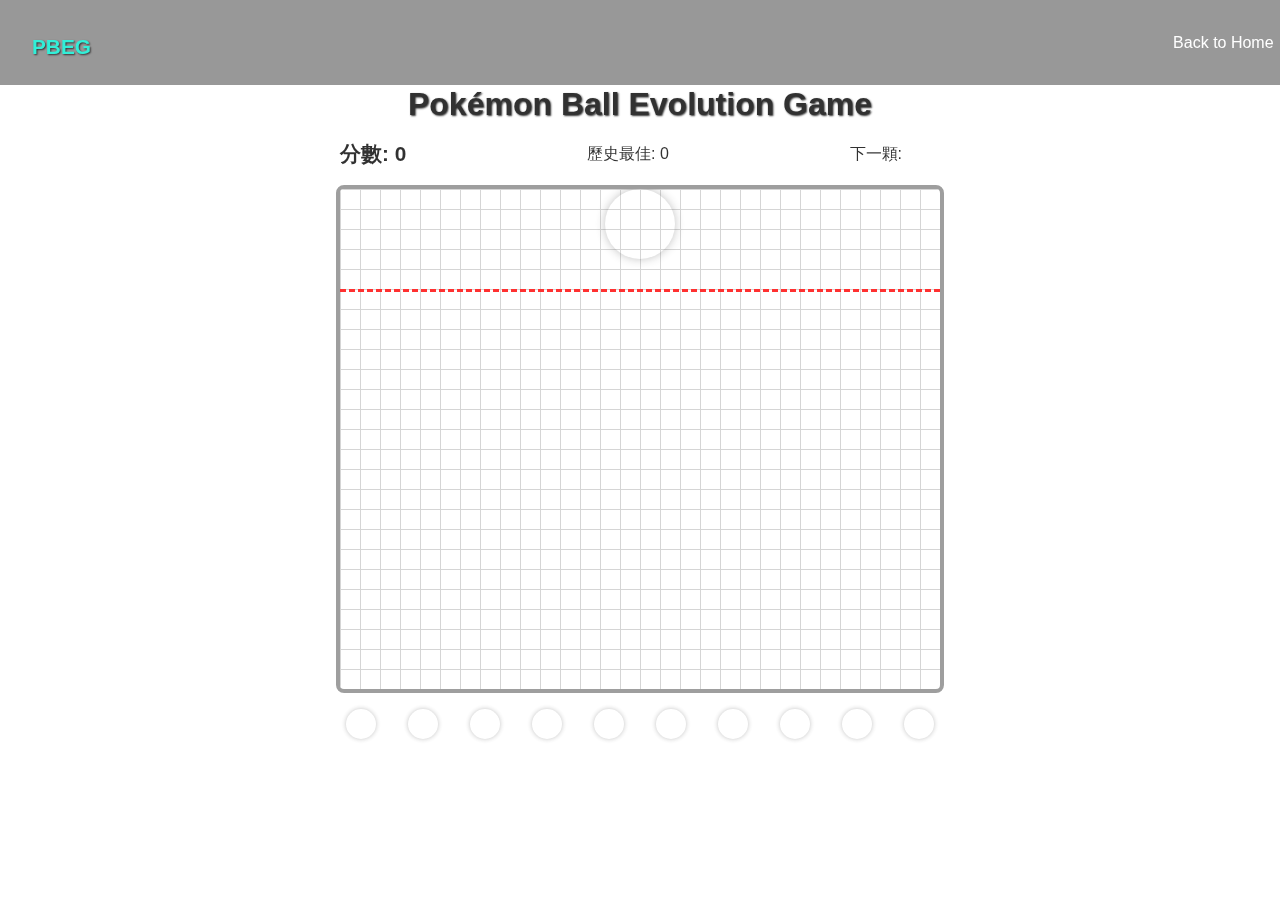
<file: PBEG.html>
<!DOCTYPE html>
<html lang="en">
<head>
  <meta charset="UTF-8" />
  <!-- 防止縮放，提高行動裝置點擊靈敏度 -->
  <meta name="viewport" content="width=device-width,initial-scale=1.0,maximum-scale=1.0,user-scalable=no" />
  <title>Pokémon Ball Evolution Game</title>
  <style>
    /******************************************
     * 1. 基本排版 + 防捲動
     ******************************************/
    html, body {
      margin: 0;
      padding: 0;
      width: 100%;
      touch-action: none;
      font-family: sans-serif;
      background: url('https://raw.githubusercontent.com/410736030/PBEG/main/img/BG.png') no-repeat center center fixed;
      background-size: cover;
      opacity: 0.9;
    }

    body {
      padding-top: 70px; /* 視 header 高度微調 */
    }

    .main {
      display: flex;
      flex-direction: column;
      align-items: center;
      width: 100%;
      box-sizing: border-box;
      margin-bottom: 2rem;
    }

    h1 {
      margin-top: 1rem;
      margin-bottom: 0.5rem;
      text-align: center;
      color: #000000; 
      text-shadow: 1px 1px 2px #000; 
    }

    /******************************************
     * 2. 記分板
     ******************************************/
    .scoreboard {
      width: 600px;
      max-width: 90%;
      display: flex;
      justify-content: space-between;
      align-items: center;
      margin: 0.5rem auto 1rem auto;
    }
    .score {
      font-size: 1.3rem;
      font-weight: bold;
    }
    .best-score {
      font-size: 1rem;
      color: #000000;
    }
    .next-ball-info {
      display: flex;
      align-items: center;
      gap: 0.5rem;
      font-size: 1rem;
    }
    /* 預覽：固定30×30 */
    #nextBallPreview {
      width: 30px; height: 30px;
      border-radius: 50%;
      background-position: center;
      background-size: cover;
      background-repeat: no-repeat;
      background-color: #aaa; /* fallback */
    }

    /******************************************
     * 3. 容器
     ******************************************/
    .game-container {
      position: relative;
      width: 600px;
      max-width: 90%;
      height: 500px;
      background-color: #fff;
      border: 4px solid #888;
      border-radius: 8px;
      overflow: hidden;
      cursor: pointer;
    }
    /* 可自行移除網格背景 */
    .game-container::before {
      content: "";
      position: absolute;
      inset: 0;
      background-image:
        linear-gradient(#ccc 1px, transparent 1px),
        linear-gradient(90deg, #ccc 1px, transparent 1px);
      background-size: 20px 20px;
      pointer-events: none;
      z-index: 1;
    }

    /* 警戒線(預設隱藏) */
    .warning-line {
      position: absolute;
      left: 0; width: 100%; height: 0;
      border-top: 3px dashed red;
      z-index: 3;
      pointer-events: none;
      display: none;
    }

    /******************************************
     * 4. 球樣式
     ******************************************/
    .current-ball, .placed-ball {
      position: absolute;
      border-radius: 50%;
      box-shadow: 0 0 10px rgba(0,0,0,0.3);
      background-position: center;
      background-repeat: no-repeat;
      background-size: cover;
      z-index: 2;
    }

    /******************************************
     * 5. 遊戲結束遮罩
     ******************************************/
    .game-over-mask {
      position: absolute;
      inset: 0;
      background: rgba(0,0,0,0.5);
      display: flex;
      flex-direction: column;
      justify-content: center;
      align-items: center;
      z-index: 5;
      color: #fff;
    }
    .game-over-mask h2 {
      font-size: 3rem; 
      margin-bottom: 1rem;
    }
    .game-over-mask button {
      font-size: 1.2rem;
      padding: 0.5rem 1rem;
      cursor: pointer;
      border: none;
      border-radius: 8px;
    }

    /******************************************
     * 6. 對照表 (統一30×30)
     ******************************************/
    .legend-container {
      margin-top: 1rem;
      display: flex;
      flex-direction: row;
      justify-content: center;
      gap: 2rem;
      flex-wrap: wrap;
      max-width: 600px;
    }
    .legend-ball {
      display: flex;
      flex-direction: column;
      align-items: center;
      font-size: 0.8rem;
      color: #333;
      gap: 0.2rem;
    }
    .legend-ball .ball-shape {
      width: 30px;
      height: 30px;
      border-radius: 50%;
      background-position: center;
      background-repeat: no-repeat;
      background-size: cover;
      box-shadow: 0 0 5px rgba(0,0,0,0.3);
    }
      /* ========== Sticky Header ========== */
  .header-section {
    position: fixed; /*sticky*/
    top: 0;
    width: 97%;
    z-index: 999;
    display: flex;
    align-items: center;
    justify-content: space-between;
    padding: 1rem 2rem;
    background: rgb(0, 0, 0,0.5);
  }
  .logo h1 {
    color: #00eccf;
    font-size: 1.3rem;
    line-height: 1.4;
  }
  .nav ul {
    list-style: none;
    display: flex;
    gap: 1.5rem;
  }
  .nav ul li a {
    text-decoration: none;
    color: #fff;
    font-weight: 500;
    transition: color 0.3s;
  }
  .nav ul li a:hover {
    color: #00eccf;
  }
  </style>
</head>
<body>
      <header class="header-section">
        <div class="logo">
          <h1>PBEG</h1>
        </div>
        <nav class="nav">
          <ul>
            <!-- 返回首頁 (index.html) -->
            <li><a href="index.html">Back to Home</a></li>
          </ul>
        </nav>
      </header>
  <div class="main">
    <h1>Pokémon Ball Evolution Game</h1>

    <!-- 記分板 -->
    <div class="scoreboard">
      <div class="score" id="scoreText">分數: 0</div>
      <div class="best-score" id="bestScoreText">歷史最佳: 0</div>
      <div class="next-ball-info">
        <span>下一顆:</span>
        <div id="nextBallPreview"></div>
      </div>
    </div>

    <!-- 容器 -->
    <div class="game-container" id="gameContainer">
      <!-- 警戒線 (可見) -->
      <div class="warning-line" id="warningLine"></div>

      <div class="game-over-mask" id="gameOverMask" style="display:none;">
        <h2>遊戲結束!</h2>
        <p id="finalScoreText" style="margin-bottom:1rem;">最終分數: 0</p>
        <button id="restartBtn">重新開始</button>
      </div>
    </div>

    <!-- 對照表 -->
    <div class="legend-container" id="legendContainer"></div>
  </div>

  <script>
    /********************************************************
     * A. 設定 (預留 image)
     ********************************************************/
    const BALL_CONFIGS = [
      { size: 30,   color: '#FF9999', score: 2,   image: 'https://raw.githubusercontent.com/410736030/PBEG/main/img/B1.png' }, // 大小1
      { size: 45,   color: '#99FF99', score: 4,   image: 'https://raw.githubusercontent.com/410736030/PBEG/main/img/B2.png' }, // 大小2
      { size: 70,   color: '#9999FF', score: 8,   image: 'https://raw.githubusercontent.com/410736030/PBEG/main/img/B3.png' }, // 大小3
      { size: 90,   color: '#FFFF99', score: 16,  image: 'https://raw.githubusercontent.com/410736030/PBEG/main/img/B4.png' }, // 大小4
      { size: 110,  color: '#FF99FF', score: 32,  image: 'https://raw.githubusercontent.com/410736030/PBEG/main/img/B5.png' }, // 大小5
      { size: 140,  color: '#99FFFF', score: 64,  image: 'https://raw.githubusercontent.com/410736030/PBEG/main/img/B6.png' }, // 大小6
      { size: 180,  color: '#FF8000', score: 128, image: 'https://raw.githubusercontent.com/410736030/PBEG/main/img/B7.png' }, // 大小7
      { size: 230,  color: '#8000FF', score: 256, image: 'https://raw.githubusercontent.com/410736030/PBEG/main/img/B8.png' }, // 大小8
      { size: 280,  color: '#FF0080', score: 512, image: 'https://raw.githubusercontent.com/410736030/PBEG/main/img/B9.png' }, // 大小9
      { size: 400,  color: '#0080FF', score: 1024,image: 'https://raw.githubusercontent.com/410736030/PBEG/main/img/B10.png' }  // 大小10
    ];
    const MAX_INDEX_FOR_RANDOM = 4;  
    // 容器大小
    let containerWidth  = 600;
    let containerHeight = 500;

    // 警戒線位置
    const WARNING_ZONE  = 100;
    // 若球底部 < WARNING_ZONE，持續 1 秒 => game over
    const TIME_TO_END   = 1; // 1 秒

    // localStorage
    const STORAGE_KEY   = 'myRussiantetrisGame';

    // 狀態
    let balls = [];
    let currentBall = null;
    let nextBall    = null;
    let score       = 0;
    let bestScore   = 0;
    let gameOver    = false;

    // 不再限制放置 => 可連續點擊
    // 物理參數
    let gravity  = 0.5;
    let friction = 0.99;

    let mouseX = 0;

    // 用於「底部已超過警戒線」的時間累計
    // key=ball.id => 累積時間
    let topZoneTimeMap = {};

    // 前一偵時間
    let lastTimestamp = 0;

    // DOM
    const gameContainer   = document.getElementById('gameContainer');
    const scoreText       = document.getElementById('scoreText');
    const bestScoreText   = document.getElementById('bestScoreText');
    const nextBallPreview = document.getElementById('nextBallPreview');
    const gameOverMask    = document.getElementById('gameOverMask');
    const finalScoreText  = document.getElementById('finalScoreText');
    const restartBtn      = document.getElementById('restartBtn');
    const warningLine     = document.getElementById('warningLine');
    const legendContainer = document.getElementById('legendContainer');

    /********************************************************
     * B. 初始化
     ********************************************************/
    window.addEventListener('load', initGame);
    function initGame() {
      // 讀取 bestScore
      const saved = localStorage.getItem(STORAGE_KEY);
      bestScore = saved ? parseInt(saved,10) : 0;
      bestScoreText.textContent = '歷史最佳: ' + bestScore;

      mouseX = containerWidth/2;

      // 顯示警戒線
      warningLine.style.top = WARNING_ZONE + 'px';
      warningLine.style.display = 'block';

      // 生成 2 顆球
      generateNewBall();
      generateNewBall();

      // 綁定
      gameContainer.addEventListener('pointermove', handlePointerMove);
      gameContainer.addEventListener('pointerdown', handleContainerDown);
      restartBtn.addEventListener('pointerdown', resetGame);

      createLegend();

      requestAnimationFrame(gameLoop);
    }

    /********************************************************
     * C. 建立對照表
     ********************************************************/
    function createLegend() {
      BALL_CONFIGS.forEach((cfg, i) => {
        const div = document.createElement('div');
        div.className = 'legend-ball';

        const ballDiv = document.createElement('div');
        ballDiv.className = 'ball-shape';
        if (cfg.image) {
          ballDiv.style.backgroundImage = `url(${cfg.image})`;
          ballDiv.style.backgroundColor = 'transparent';
        } else {
          ballDiv.style.backgroundImage = 'none';
          ballDiv.style.backgroundColor = cfg.color;
        }

        const label = document.createElement('span');
        //label.textContent = `大小${i+1}`;

        div.appendChild(ballDiv);
        div.appendChild(label);
        legendContainer.appendChild(div);
      });
    }

    /********************************************************
     * D. 生成球
     ********************************************************/
    function generateNewBall() {
      const idx = Math.floor(Math.random() * MAX_INDEX_FOR_RANDOM);
      const cfg = BALL_CONFIGS[idx];
      const newData = {
        size: cfg.size,
        color: cfg.color,
        score: cfg.score,
        image: cfg.image
      };
      if (!currentBall) {
        currentBall = newData;
      } else {
        nextBall = newData;
        // 預覽(30×30)
        if (nextBall.image) {
          nextBallPreview.style.backgroundImage = `url(${nextBall.image})`;
          nextBallPreview.style.backgroundColor = 'transparent';
        } else {
          nextBallPreview.style.backgroundImage = 'none';
          nextBallPreview.style.backgroundColor = nextBall.color;
        }
      }
    }

    /********************************************************
     * E. 滑鼠
     ********************************************************/
    function handlePointerMove(e) {
      if (gameOver || !currentBall) return;
      const rect = gameContainer.getBoundingClientRect();
      let x = e.clientX - rect.left;
      let r = currentBall.size/2;
      if (x< r) x= r;
      if (x> containerWidth - r) x= containerWidth - r;
      mouseX = x;
    }

    function handleContainerDown(e) {
      if (gameOver) return;
      if (currentBall) {
        placeCurrentBall();
      }
    }

    // 放置球 => 立即出現在頂端( y = r )
    function placeCurrentBall() {
      const r=currentBall.size/2;
      const newBall={
        x: mouseX,
        y: r,
        size: currentBall.size,
        color: currentBall.color,
        score: currentBall.score,
        image: currentBall.image,
        velocityX: 0,
        velocityY: 0,
        id: Date.now()+Math.random()
      };
      balls.push(newBall);

      // 放置加分 => 10*(sizeLevel)
      const idx= BALL_CONFIGS.findIndex(c=> c.size===newBall.size);
      const level= idx+1;
      score += (10*level);
      scoreText.textContent='分數: '+score;

      currentBall = nextBall;
      generateNewBall();
    }

    /********************************************************
     * F. 遊戲循環
     ********************************************************/
    function gameLoop(timestamp) {
      let delta=0;
      if (lastTimestamp) {
        delta= (timestamp - lastTimestamp)/1000; // 秒
      }
      lastTimestamp=timestamp;

      if (!gameOver) {
        updateBalls();
        checkCollisions();
        checkTopZone(delta);  // 在這裡做「連續1秒」判斷
        render();
      }
      requestAnimationFrame(gameLoop);
    }

    /********************************************************
     * G. 更新球(重力+反彈)
     ********************************************************/
    function updateBalls() {
      for (let i=0; i<balls.length; i++) {
        let b= balls[i];
        b.velocityY += gravity;
        let newY = b.y + b.velocityY;

        // 底部
        if (newY + b.size/2 >= containerHeight) {
          newY= containerHeight - b.size/2;
          // 若速度很小 => 歸零
          if (Math.abs(b.velocityY)<1) {
            b.velocityY=0;
          } else {
            b.velocityY = -0.3*b.velocityY;
          }
        }

        // 左右
        let newX= b.x + b.velocityX;
        if (newX - b.size/2 <0) {
          newX= b.size/2;
          b.velocityX= -0.5*b.velocityX;
        }
        if (newX + b.size/2 > containerWidth) {
          newX= containerWidth- b.size/2;
          b.velocityX= -0.5*b.velocityX;
        }

        b.x= newX;
        b.y= newY;
        b.velocityX *= friction;
      }
    }

    /********************************************************
     * H. 碰撞檢查
     ********************************************************/
    function checkCollisions() {
      for (let i=0; i<balls.length; i++) {
        for (let j=i+1; j<balls.length; j++) {
          let A=balls[i];
          let B=balls[j];
          let dx= A.x- B.x;
          let dy= A.y- B.y;
          let dist= Math.sqrt(dx*dx + dy*dy);
          let minDist= (A.size+ B.size)/2;
          if (dist< minDist) {
            if (A.size=== B.size) {
              mergeBalls(A,B,i,j);
              return; // 合併後結構改變 =>先跳出
            } else {
              resolveCollision(A,B);
              fixOverlap(A,B, dist, minDist);
            }
          }
        }
      }
    }

    function mergeBalls(A,B, idxA, idxB) {
      let iCfg= BALL_CONFIGS.findIndex(c=> c.size=== A.size);
      let nextIdx= iCfg+1;
      if (nextIdx>= BALL_CONFIGS.length) {
        nextIdx= BALL_CONFIGS.length-1;
      }
      const newCfg= BALL_CONFIGS[nextIdx];

      let merged={
        x: (A.x+ B.x)/2,
        y: (A.y+ B.y)/2,
        size: newCfg.size,
        color: newCfg.color,
        score: newCfg.score,
        image: newCfg.image,
        velocityX: 0,
        velocityY: 0,
        id: Date.now()+ Math.random()
      };
      let imax= Math.max(idxA, idxB);
      let imin= Math.min(idxA, idxB);
      balls.splice(imax,1);
      balls.splice(imin,1);
      balls.push(merged);

      // 加分
      score += newCfg.score;
      scoreText.textContent='分數: '+ score;
    }

    function resolveCollision(A,B) {
      let dx= B.x- A.x;
      let dy= B.y- A.y;
      let angle= Math.atan2(dy, dx);

      let speedA= Math.sqrt(A.velocityX**2+ A.velocityY**2);
      let speedB= Math.sqrt(B.velocityX**2+ B.velocityY**2);
      let dirA= Math.atan2(A.velocityY, A.velocityX);
      let dirB= Math.atan2(B.velocityY, B.velocityX);

      let vxA= speedA* Math.cos(dirA- angle);
      let vyA= speedA* Math.sin(dirA- angle);
      let vxB= speedB* Math.cos(dirB- angle);
      let vyB= speedB* Math.sin(dirB- angle);

      let tmp= vxA; vxA= vxB; vxB= tmp;

      let finalAX= Math.cos(angle)* vxA- Math.sin(angle)* vyA;
      let finalAY= Math.sin(angle)* vxA+ Math.cos(angle)* vyA;
      let finalBX= Math.cos(angle)* vxB- Math.sin(angle)* vyB;
      let finalBY= Math.sin(angle)* vxB+ Math.cos(angle)* vyB;

      A.velocityX= finalAX; A.velocityY= finalAY;
      B.velocityX= finalBX; B.velocityY= finalBY;
    }

    function fixOverlap(A,B, dist, minDist) {
      let overlap= (minDist- dist)/2;
      let angle= Math.atan2(B.y- A.y, B.x- A.x);
      A.x-= overlap* Math.cos(angle);
      A.y-= overlap* Math.sin(angle);
      B.x+= overlap* Math.cos(angle);
      B.y+= overlap* Math.sin(angle);
    }

    /********************************************************
     * I. 「連續 1 秒」超出警戒線 => 結束
     ********************************************************/
    function checkTopZone(delta) {
      for (let b of balls) {
        // 若 bottom < WARNING_ZONE => 累計時間
        let bottom= b.y+ b.size/2;
        if (bottom< WARNING_ZONE) {
          // 累計
          if (!topZoneTimeMap[b.id]) {
            topZoneTimeMap[b.id]= 0;
          }
          topZoneTimeMap[b.id]+= delta;
          // 若連續超過 1 秒 => 結束
          if (topZoneTimeMap[b.id]>= TIME_TO_END) {
            endGame();
            return;
          }
        } else {
          // 否則時間歸 0
          topZoneTimeMap[b.id]= 0;
        }
      }
    }

    /********************************************************
     * J. 繪製
     ********************************************************/
    function render() {
      const oldEls= gameContainer.querySelectorAll('.placed-ball, .current-ball');
      oldEls.forEach(el=>el.remove());

      if (currentBall && !gameOver) {
        const cb= document.createElement('div');
        cb.className= 'current-ball';
        cb.style.width= currentBall.size+'px';
        cb.style.height= currentBall.size+'px';
        if (currentBall.image) {
          cb.style.backgroundImage= `url(${currentBall.image})`;
          cb.style.backgroundColor= 'transparent';
        } else {
          cb.style.backgroundImage= 'none';
          cb.style.backgroundColor= currentBall.color;
        }
        let r= currentBall.size/2;
        // top=0 => 球頂貼容器頂 => 保證可見
        cb.style.left= (mouseX- r)+'px';
        cb.style.top= '0px';
        gameContainer.appendChild(cb);
      }

      for (let b of balls) {
        const pb= document.createElement('div');
        pb.className= 'placed-ball';
        pb.style.width= b.size+'px';
        pb.style.height= b.size+'px';
        if (b.image) {
          pb.style.backgroundImage= `url(${b.image})`;
          pb.style.backgroundColor= 'transparent';
        } else {
          pb.style.backgroundImage= 'none';
          pb.style.backgroundColor= b.color;
        }
        pb.style.left= (b.x- b.size/2)+'px';
        pb.style.top= (b.y- b.size/2)+'px';
        gameContainer.appendChild(pb);
      }
    }

    /********************************************************
     * K. 結束 & 重置
     ********************************************************/
    function endGame() {
      if (gameOver) return;
      gameOver= true;
      gameOverMask.style.display= 'flex';
      finalScoreText.textContent= '最終分數: '+ score;

      // 更新 best
      let saved= localStorage.getItem(STORAGE_KEY);
      let oldBest= saved? parseInt(saved,10):0;
      if (score> oldBest) {
        localStorage.setItem(STORAGE_KEY, score);
        bestScore= score;
      }
    }

    function resetGame(e) {
      e.stopPropagation();
      gameOver= false;
      balls= [];
      score= 0;
      topZoneTimeMap= {}; // 重置累計時間
      lastTimestamp= 0;

      scoreText.textContent= '分數: 0';
      finalScoreText.textContent= '最終分數: 0';
      gameOverMask.style.display= 'none';

      currentBall= null;
      nextBall= null;
      mouseX= containerWidth/2;

      generateNewBall();
      generateNewBall();

      // 重新讀 best
      let saved= localStorage.getItem(STORAGE_KEY);
      bestScore= saved? parseInt(saved,10): 0;
      bestScoreText.textContent= '歷史最佳: '+ bestScore;
    }
  </script>
</body>
</html>
</file>
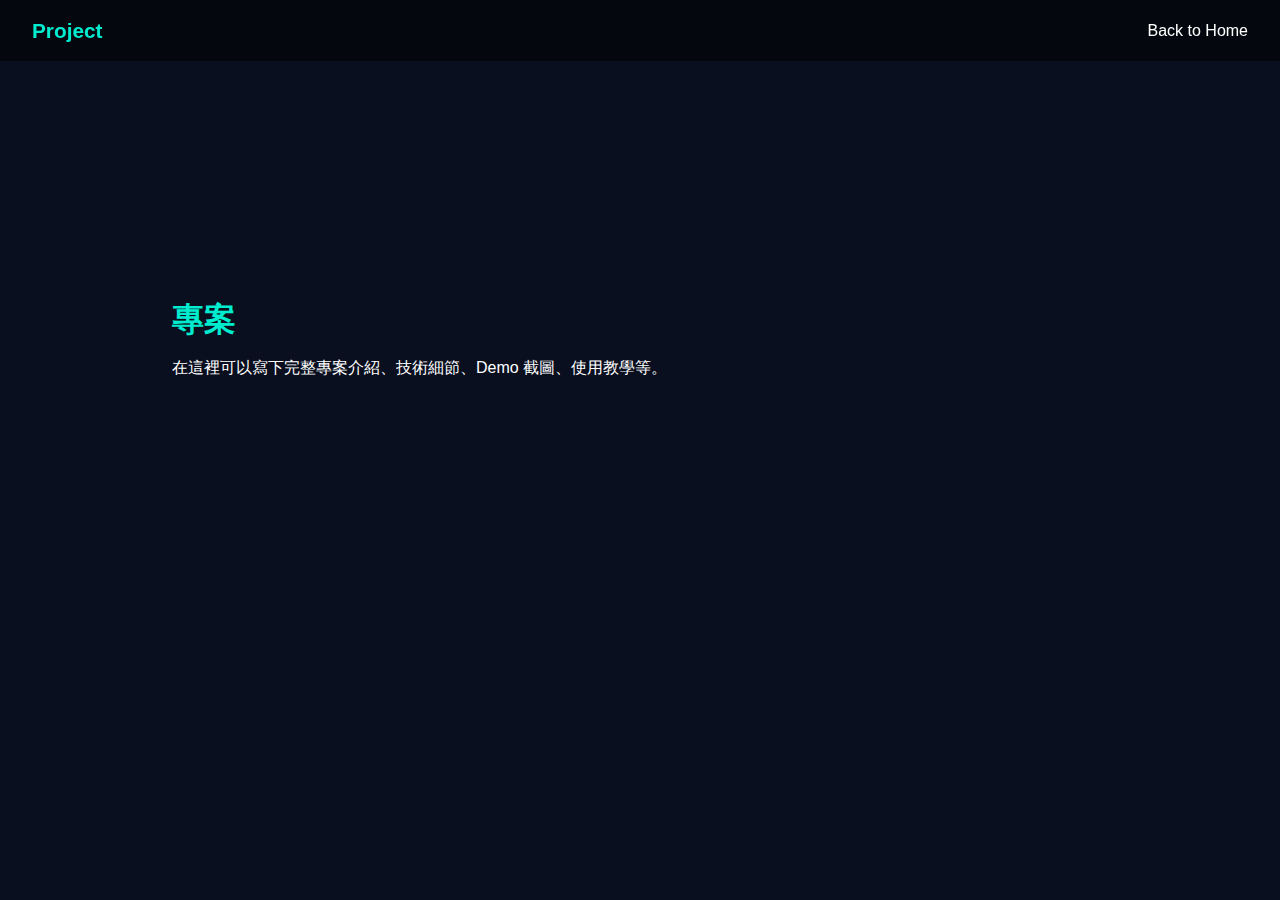
<file: project1.html>
<!DOCTYPE html>
<html lang="zh-Hant">
<head>
  <meta charset="UTF-8" />
  <title>我的專案</title>
  <meta name="viewport" content="width=device-width, initial-scale=1.0" />
  <!-- 同樣使用同一份 styles.css -->
  <link rel="stylesheet" href="styles.css" />
</head>
<body>

  <!-- 代碼雨背景 Canvas (我們在 script.js 裡加一段 codeRain 也可以) -->
  <canvas id="codeRainCanvas"></canvas>

  <!-- 頂部 (同樣做 Sticky) -->
  <header class="header-section">
    <div class="logo">
      <h1>Project</h1>
    </div>
    <nav class="nav">
      <ul>
        <!-- 返回首頁 (index.html) -->
        <li><a href="index.html">Back to Home</a></li>
      </ul>
    </nav>
  </header>

  <!-- 頁面內容 -->
  <section class="project-page-container">
    <h2 class="section-title">專案</h2>
    <p>在這裡可以寫下完整專案介紹、技術細節、Demo 截圖、使用教學等。</p>
  </section>

  
</body>
</html>
</file>
<file: styles.css>
/* 全局重置 */
* {
    margin: 0;
    padding: 0;
    box-sizing: border-box;
    font-family: "Microsoft JhengHei", sans-serif;
  }
  
  /* 網頁背景（深色）＆ 全域設定 */
  html, body {
    width: 100%;
    height: 100%;
    background: #0a0f1f;
    overflow-x: hidden;
    color: #fff;
    position: relative;
    scroll-behavior: smooth; /* 按锚點時平滑捲動 */
  }
  
  /* ========== Sticky Header ========== */
  .header-section {
    position: fixed; /* 固定在頂端 */
    top: 0;
    width: 100%;
    z-index: 999;
    display: flex;
    align-items: center;
    justify-content: space-between;
    padding: 1rem 2rem;
    background: rgb(0, 0, 0,0.5);
  }
  /* 為了避免內容被 header 蓋住，可以給 body 或主要容器加上 padding-top */
  body {
    padding-top: 80px; /* 與 header 高度相呼應 */
  }
  .logo h1 {
    color: #00eccf;
    font-size: 1.3rem;
    line-height: 1.4;
  }
  .nav ul {
    list-style: none;
    display: flex;
    gap: 1.5rem;
  }
  .nav ul li a {
    text-decoration: none;
    color: #fff;
    font-weight: 500;
    transition: color 0.3s;
  }
  .nav ul li a:hover {
    color: #00eccf;
  }
  
  /* ========== Hero 區 ========== */
  .hero-section {
    display: flex;
    justify-content: center;
    align-items: center;
    min-height: 50vh;
    text-align: center;
    padding: 2rem;
  }
  .hero-content h2 {
    font-size: 3rem;
    color: #00eccf;
    margin-bottom: 1rem;
  }
  .hero-content p {
    font-size: 1.2rem;
  }
  
  /* ========== About 區 ========== */
  .about-section {
    padding: 4rem 2rem;
  }
  .inner-container {
    max-width: 1000px;
    margin: 0 auto;
  }
  .section-title {
    font-size: 2rem;
    margin-bottom: 1rem;
    color: #00eccf;
  }
  .about-text {
    margin-top: 1rem;
    line-height: 1.6;
  }
  .motto-text {
    color: #ff6e6e;
    font-weight: bold;
    margin-bottom: 1rem;
    display: inline-block;
  }
  
  /* ========== Project 區 ========== */
  .projects-section {
    padding: 4rem 2rem;
  }
  .project-card {
    background: rgba(255, 255, 255, 0.05);
    border: 1px solid rgba(255, 255, 255, 0.1);
    border-radius: 8px;
    padding: 1.5rem;
    margin-bottom: 2rem;
    transition: transform 0.3s ease, box-shadow 0.3s ease;
  }
  .project-card:hover {
    transform: translateY(-5px);
    box-shadow: 0 4px 20px rgba(0, 236, 207, 0.3);
  }
  .project-card h3 {
    font-size: 1.5rem;
    color: #00eccf;
    margin-bottom: 0.5rem;
  }
  .project-card p {
    margin-bottom: 1rem;
    line-height: 1.4;
  }
  .button-group {
    display: flex;
    flex-wrap: wrap;
    gap: 1rem;
  }
  .btn {
    display: inline-block;
    text-decoration: none;
    padding: 0.6rem 1.2rem;
    border-radius: 4px;
    font-size: 1rem;
    text-align: center;
    cursor: pointer;
    transition: all 0.3s ease;
  }
  .neon-btn {
    color: #00eccf;
    background: transparent;
    border: 1px solid #00eccf;
    position: relative;
  }
  .neon-btn:hover {
    background: #00eccf;
    color: #0a0f1f;
    box-shadow: 0 0 10px #00eccf, 0 0 20px #00eccf, 0 0 30px #00eccf;
  }
  .disabled {
    opacity: 0.5;
    pointer-events: none; /* 禁止點擊 */
  }
  
  /* ========== Skills 區 (酷炫技能樹) ========== */
  /**********************************
   * 基本區塊排版
   **********************************/
  .skills-section {
    padding: 4rem 2rem;
  }

  /* 使兩棵技能樹左右並排 */
  .skill-trees-container {
    display: flex;
    justify-content: space-evenly; /* 或 space-between, 依喜好 */
    gap: 2rem;                     /* 樹與樹之間的間距 */
    flex-wrap: wrap;              /* 如果視窗太小，會自動換行 */
  }

  .skill-tree {
    width: 300px; /* 或依你需求 */
    min-width: 250px;
    /* background: rgba(255,255,255,0.05);  若想讓區塊有底可加 */
    border-radius: 8px;
    padding: 1rem;
  }

  /**********************************
  * 共同的樹狀線條結構
  **********************************/
  .skill-tree ul {
    list-style: none;
    margin: 0;
    padding: 0;
    position: relative;
    padding-left: 1.5rem;  /* 預留線的空間 */
  }
  .skill-tree ul::before {
    content: "";
    position: absolute;
    left: 0.6rem; 
    top: 0;
    bottom: 0;
    width: 2px;
    background: #00eccf; /* 預設樹線顏色 - 給 CSIE 用 */
  }
  /* 每個 li 向下連線 */
  .skill-tree li {
    margin: 1rem 0;
    position: relative;
  }
  .skill-tree li::before {
    content: "";
    position: absolute;
    width: 10px;
    height: 2px;
    left: -10px; 
    top: 12px;   /* 視節點大小微調 */
    background: #00eccf;
  }
  .skill-node {
    padding: 0.4rem 0.8rem;
    background: rgba(255,255,255,0.1);
    border: 1px solid rgba(255,255,255,0.2);
    border-radius: 4px;
    color: #00eccf;           /* 預設文字顏色 - 給 CSIE 用 */
    transition: transform 0.2s, box-shadow 0.2s;
  }
  .skill-node:hover {
    transform: scale(1.05);
    box-shadow: 0 0 10px #00eccf; /* 霓虹效果(藍綠) */
  }
  /* 巢狀子清單(繼續往下分支) */
  .skill-tree ul ul {
    margin-left: 1.5rem;
  }
  .skill-tree ul ul::before {
    left: 0.6rem; 
  }

  /**********************************
  * # 針對 DAS (skill-tree-das) 要紅色 + 螢光
  **********************************/
  .skill-tree-das ul::before {
    background: #ff6e6e;  /* DAS 樹線改為紅色 */
  }
  .skill-tree-das li::before {
    background: #ff6e6e;  /* DAS li連線 */
  }
  .skill-tree-das .skill-node {
    color: #ff6e6e;       /* DAS 節點文字顏色 */
    border-color: rgba(255,255,255,0.2);
  }
  .skill-tree-das .skill-node:hover {
    box-shadow: 0 0 10px #ff6e6e; /* 紅色霓虹 */
  }
  /* 若想每層有不同顏色/大小，可再自行細分 */

  /**********************************
  * RWD (視窗太窄時, 兩棵樹上下疊)
  **********************************/
  @media (max-width: 768px) {
    .skill-trees-container {
      flex-direction: column;
      align-items: center;
    }
    .skill-tree {
      width: 100%;
      max-width: 500px; /* or any suitable size */
    }
  }

  
  /* ========== Footer 區 ========== */
  .footer-section {
    text-align: center;
    padding: 2rem;
    background: rgba(0, 0, 0, 0.3);
    color: #ccc;
    margin-top: 2rem;
  }
  
  /* ========== project1.html 專案內容容器 ========== */
  .project-page-container {
    max-width: 1000px;
    margin: 0 auto;
    padding: 4rem 2rem;
  }
  
  /* ========== RWD 示範 ========== */
  @media (max-width: 768px) {
    .header-section {
      flex-direction: column;
      align-items: flex-start;
    }
    .nav ul {
      flex-direction: column;
      align-items: flex-start;
    }
    .hero-content h2 {
      font-size: 2rem;
    }
    .hero-content p {
      font-size: 1rem;
    }
  }
</file>
